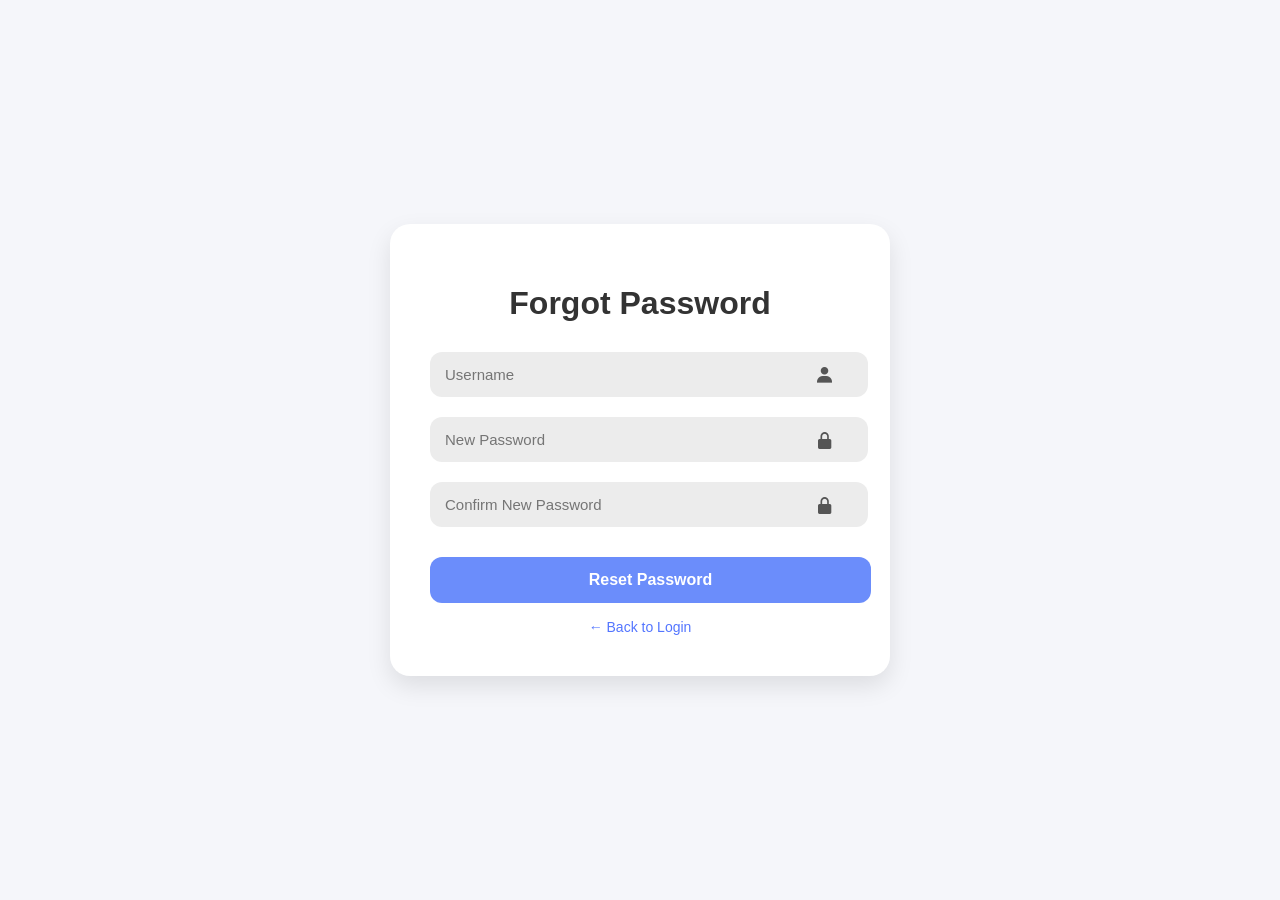
<file: frontend/forgotpassword.html>
<!DOCTYPE html>
<html lang="en">
<head>
    <meta charset="UTF-8">
    <meta name="viewport" content="width=device-width, initial-scale=1.0">
    <title>Forgot Password</title>
    <link href='https://unpkg.com/boxicons@2.1.4/css/boxicons.min.css' rel='stylesheet'>

    <style>
        /* ====== Căn giữa toàn trang ====== */
        body {
            margin: 0;
            padding: 0;
            height: 100vh;
            display: flex;
            justify-content: center;   /* căn giữa ngang */
            align-items: center;       /* căn giữa dọc */
            background: #f5f6fa;
            font-family: "Poppins", Arial, sans-serif;
        }

        /* ====== Form box ====== */
        .form-box {
            width: 420px;
            background: #ffffff;
            padding: 40px;
            border-radius: 20px;
            box-shadow: 0 10px 25px rgba(0,0,0,0.1);
        }

        .form-box h1 {
            text-align: center;
            margin-bottom: 30px;
            font-size: 32px;
            color: #333;
        }

        /* ====== Input styling ====== */
        .input-box {
            position: relative;
            margin-bottom: 20px;
        }

        .input-box input {
            width: 90%;
            padding: 14px 45px 14px 15px;
            border-radius: 12px;
            background: #ececec;
            border: none;
            outline: none;
            font-size: 15px;
        }

        .input-box i {
            position: absolute;
            right: 15px;
            top: 50%;
            transform: translateY(-50%);
            color: #555;
            font-size: 20px;
        }

        /* ====== Button ====== */
        .btn {
            width: 105%;
            padding: 14px;
            background: #6b8dfb;
            color: white;
            font-size: 16px;
            border: none;
            border-radius: 12px;
            cursor: pointer;
            margin-top: 10px;
            font-weight: bold;
        }

        .btn:hover {
            background: #5678e7;
        }

        .back-link {
            text-align: center;
            margin-top: 15px;
        }

        .back-link a {
            color: #5375ff;
            text-decoration: none;
            font-size: 14px;
        }

        .back-link a:hover {
            text-decoration: underline;
        }

        /* Toast */
        #toast {
            display: none;
            position: fixed;
            top: 20px;
            right: 20px;
            padding: 12px 20px;
            border-radius: 8px;
            background: #4CAF50;
            color: white;
            z-index: 9999;
        }
    </style>
</head>

<body>

    <div class="form-box">
        <form id="forgotForm">
            <h1>Forgot Password</h1>

            <div class="input-box">
                <input type="text" id="username" placeholder="Username" required>
                <i class='bx bxs-user'></i>
            </div>

            <div class="input-box">
                <input type="password" id="newPassword" placeholder="New Password" required>
                <i class='bx bxs-lock-alt'></i>
            </div>

            <div class="input-box">
                <input type="password" id="confirmPassword" placeholder="Confirm New Password" required>
                <i class='bx bxs-lock-alt'></i>
            </div>

            <button type="submit" class="btn">Reset Password</button>

            <div class="back-link">
                <a href="SignUp_LogIn_Form.html">← Back to Login</a>
            </div>
        </form>
    </div>

    <div id="toast"></div>

    <script>
        const API_URL = "http://127.0.0.1:3000";

        function showToast(message, isError = false) {
            const toast = document.getElementById("toast");
            toast.textContent = message;
            toast.style.background = isError ? "#f44336" : "#4CAF50";
            toast.style.display = "block";

            setTimeout(() => {
                toast.style.display = "none";
            }, 3000);
        }

        document.getElementById("forgotForm").addEventListener("submit", async (e) => {
            e.preventDefault();

            const username = document.getElementById("username").value.trim();
            const newPass = document.getElementById("newPassword").value;
            const confirmPass = document.getElementById("confirmPassword").value;

            if (newPass.length < 6)
                return showToast("Password must be at least 6 characters", true);

            if (newPass !== confirmPass)
                return showToast("Passwords do not match", true);

            try {
                const res = await fetch(`${API_URL}/forgot-password`, {
                    method: "POST",
                    headers: { "Content-Type": "application/json" },
                    body: JSON.stringify({
                        username: username,
                        new_password: newPass,
                        confirm_password: confirmPass
                    }),
                    credentials: "include"
                });

                const data = await res.json();

                if (data.status === "success") {
                    showToast(data.message);

                    document.getElementById("forgotForm").reset();

                    setTimeout(() => {
                        window.location.href = "SignUp_LogIn_Form.html";
                    }, 2000);
                } else {
                    showToast(data.message, true);
                }
            } catch {
                showToast("Cannot connect to server", true);
            }
        });
    </script>

</body>
</html>
</file>
